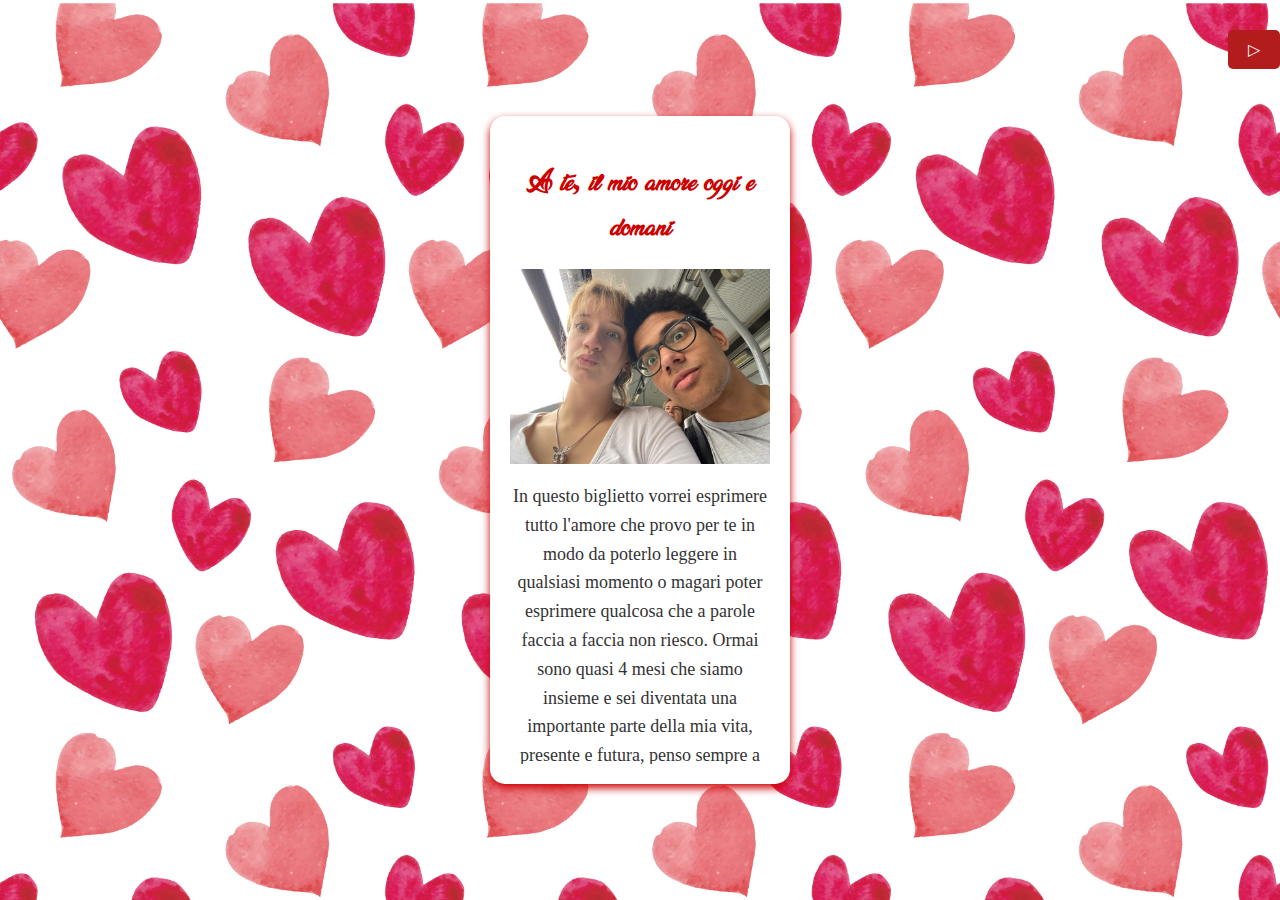
<file: index.html>
<!DOCTYPE html>
<html lang="it">
<head>
    <meta charset="UTF-8">
    <meta name="viewport" content="width=device-width, initial-scale=1.0">
    <title>Biglietto di San Valentino</title>
    <link rel="stylesheet" href="styles.css">
    <script type="text/javascript" src="script.js"></script>
    <link rel="stylesheet" href="https://www.1001fonts.com/lucy-said-ok-personal-use-font.html">
    
</head>
<body>
    <div class="card">
        <h1>A te, il mio amore oggi e domani</h1>
        <img src="immagini/img8.jpg" alt="Immagine di San Valentino" id="valentine-image" onclick="  var images = [
        'immagini/img1.jpg',
        'immagini/img2.jpg',
        'immagini/img3.jpg',
        'immagini/img4.jpg',
        'immagini/img5.jpg',
        'immagini/img6.jpg',
        'immagini/img7.jpg',
        'immagini/img8.jpg',
        'immagini/img9.jpg',
        'immagini/img10.jpg',
        'immagini/img11.jpg',
        'immagini/img12.jpg',
        'immagini/img13.jpg',
        'immagini/img14.jpg',
        'immagini/img15.jpg'
    ];
  
            var randomIndex = Math.floor(Math.random() * images.length);
            document.getElementById('valentine-image').src = images[randomIndex];
        ">
        <!-- Cuori cliccabili -->
        <div id="heart-container"></div>
        <div id="card-content">
            <p>In questo biglietto vorrei esprimere tutto l'amore che provo per te in modo da poterlo leggere in qualsiasi momento o magari poter esprimere qualcosa che a parole faccia a faccia non riesco. Ormai sono quasi 4 mesi che siamo insieme e sei diventata una importante parte della mia vita, presente e futura, penso sempre a quale sarà il prossimo giorno in cui ci vedremo e sarebbe bello poter avere la certezza un giorno che quel giorno sarebbe sempre "domani", averti accanto quando è il momento di dormire e avere il piacere di vederti come prima cosa al mattino. Ti amo un mondo, in un prato fiorito sei l'unico fiore di cui mi preoccuperei di curare , e veder crescere. Sai spero un giorno di poterti togliere qualsiasi dubbio su di noi, sul mio amore per te per esempio, certo che ti amo ancora, non mi metti mai il peso di dover essere l'uomo mascolino alfa sigma, certo che ti amo, conosci le mie esigenze e le prendi sempre in considerazione, certo che ti amo, il tuo sorriso vale più di quanto io possa pagarti in pranzi, certo che ti amo, non mi stanco mai del tuo amore e sei la donna più bella del mondo, il colore dei tuoi capelli è il fascio di luce dell' alba che ti illumina la stanza una domenica mattina, i tuoi occhi sono il mare cristallino su cui viene riflessa la luce del sole,il tuo naso è così carinamente mordibile
                le che mi fa quasi dimenticare che le tue labbra sono come un caloroso abbraccio d'inverno, sei così magnifica che ogni che siamo insieme desidero di poter stare sempre con te. E se ti dovessero venire in mente cose del tipo che sei un peso per me per qualsiasi ragione, ti sbagli, sei preoccupata per i soldi che spendo? Sono più felice a spendere soldi per te che per qualsiasi altra cosa, sono più contento di offrire un pranzo a te che usare quesi soldi per 2 miei pranzi da solo, sei preoccupata che mi pesi ascoltare delle tue problematiche? beh no in realtà penso che aiuti anche me siamo tutti umani e se posso aiutarti da una prospettiva diversa, magari la potrò applicare per me stesso una prossima volta, voglio essere qualcuno con cui le parole sono leggere, qualcuno con cui confidarti e lamentarti è un sollievo piuttosto qualcosa per cui dovresti sentirti in colpa.Credo sia un po' lungo come messaggio è la prima volta che ne scrivo uno ma il mio messaggio importante è che Ti amo e il mio cuore sa che è la cosa migliore da fare per lui soprattutto sapendo di poterlo fare a pieno</p>
        </div>
        <audio id="background-music" loop>
            <source src="song.mp3" type="audio/mpeg">
            Il tuo browser non supporta l'elemento audio.
        </audio>
        <button id="toggle-music" style="position: absolute; top: 10px; right: 0;">▷</button>

    </div>
    
</body>
</html>
</file>
<file: styles.css>
/* Stili base */
@font-face {
    font-family:"love";
    src: url("love.ttf") format("truetype");
  }
body {
    background-image: url('11_pattern.jpg');
    background-size: cover;
    display: flex;
    justify-content: center;
    align-items: center;
    height: 100vh;
    background-color: #f4f4f9;
    margin: 0;
    font-family: 'Times New Roman', serif;
}
#toggle-music::before {
    text-align: center;
    display: inline-block;
    width: 20px; /* Larghezza desiderata dell'icona */
    height: 20px; /* Altezza desiderata dell'icona */
  
}

.card {
    text-align: center;
    padding: 20px;
    border-radius: 15px;
    background-color: #fff;
    box-shadow: 0 4px 8px rgba(205, 0, 0, 1);
    text-align: center;
    padding: 20px;
    max-width: 300px; /* Limita la larghezza massima della card */
    width: 100%; /* Assicura che la card occupi tutto lo spazio disponibile */
    box-sizing: border-box;
   
}
/* styles.css */
#card-content {
    max-height: 300px; /* Imposta un'altezza massima fissa o relativa */
    overflow-y: auto; /* Aggiunge una barra di scorrimento verticale quando il contenuto è troppo grande */
}

h1 {
    color: #cd0000;
    font-family: "love";
}

img {
    max-width: 100%; /* Limita la larghezza massima dell'immagine */
    height: auto; /* Mantiene l'altezza proporzionale */
    display: block; /* Rimuove il margine inferiore predefinito sui blocchi inline */
    margin: 0 auto; /* Centra l'immagine orizzontalmente */
}

p {
    font-size: 18px;
    color: #333;
    line-height: 1.6;
    font-family:cursive;
}

button {
    background-color: #b31c1c;
    color: white;
    border: none;
    padding: 10px 20px;
    font-size: 16px;
    cursor: pointer;
    border-radius: 5px;
    margin-top: 20px;
}

button:hover {
    background-color: #8c2020;
}

audio {
    display: none; /* Hide the audio element by default */
}

/* Cuori cliccabili */
#heart-container {
    position: absolute;
    top: 20px;
    left: 20px;
}

.heart {
    width: 50px;
    height: 50px;
    background-color: red; /* Cambia il colore secondo le tue preferenze */
    position: absolute;
}
</file>
